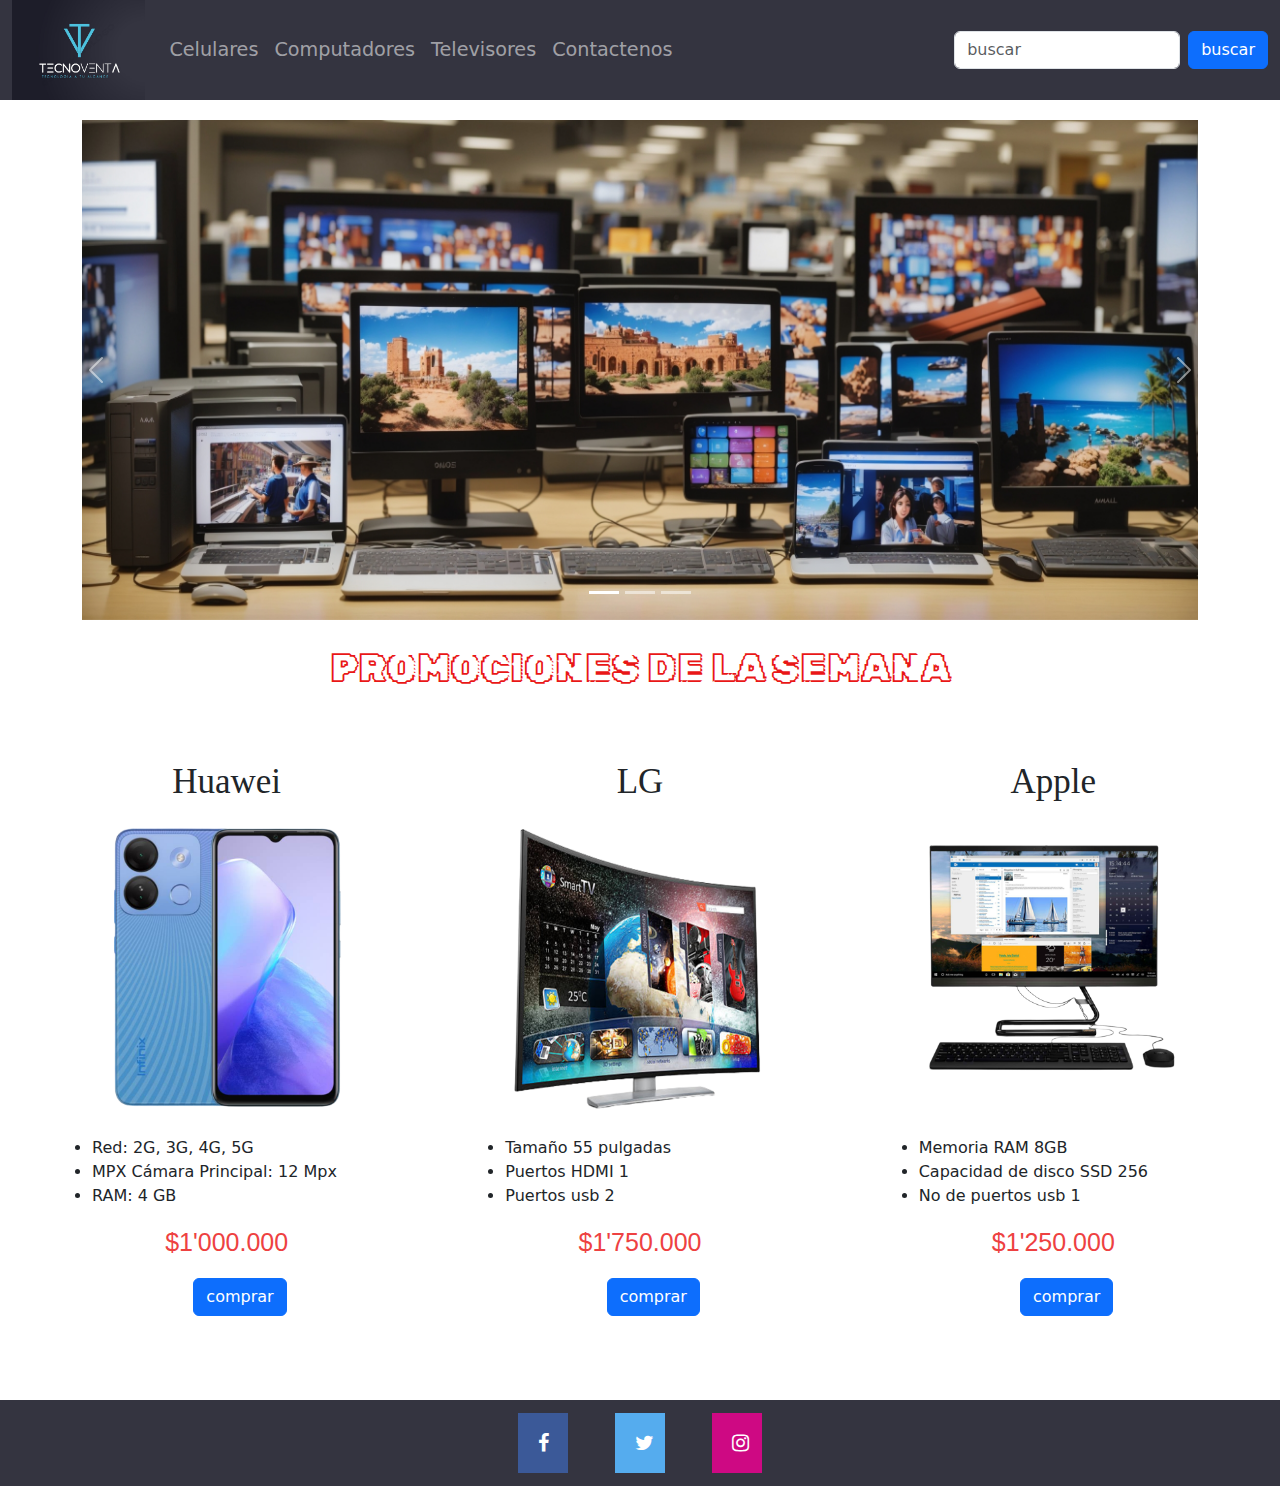
<file: index.html>
<!DOCTYPE html>
<html lang="en">

<head>
    <meta charset="UTF-8">
    <meta name="viewport" content="width=device-width, initial-scale=1.0">
    <link rel="stylesheet" href="css/style.css">
    <link href="https://cdn.jsdelivr.net/npm/bootstrap@5.3.1/dist/css/bootstrap.min.css" rel="stylesheet">
    <link rel="stylesheet" href="https://cdnjs.cloudflare.com/ajax/libs/font-awesome/4.7.0/css/font-awesome.min.css">
    <script src="https://cdn.jsdelivr.net/npm/bootstrap@5.3.1/dist/js/bootstrap.bundle.min.js"></script>
    <title>Home 🔌</title>
</head>
    
<body>
<!-- ----------------------------------   NAV  ------------------------------------------------------------ -->
    <nav class="navbar navbar-expand-sm navbar-dark">
        <div class="container-fluid">
            <a class="navbar-brand" href="index.html"><img src="img/logo.jpeg" alt=""></a>
            <button class="navbar-toggler" type="button" data-bs-toggle="collapse" data-bs-target="#mynavbar">
                <span class="navbar-toggler-icon"></span>
            </button>
            <div class="collapse navbar-collapse" id="mynavbar">
                <ul class="navbar-nav me-auto">
                    <li class="nav-item">
                        <a class="nav-link" href="celulares.html">Celulares</a>
                    </li>
                    <li class="nav-item">
                        <a class="nav-link" href="computadores.html">Computadores</a>
                    </li>
                    <li class="nav-item">
                        <a class="nav-link" href="televisores.html">Televisores</a>
                    </li>
                    <li class="nav-item">
                        <a class="nav-link" href="contactenos.html">Contactenos</a>
                    </li>
                </ul>
                <form class="d-flex">
                    <input class="form-control me-2" type="text" placeholder="buscar">
                    <button class="btn btn-primary" type="button">buscar</button>
                </form>
            </div>
        </div>
    </nav>
    <!-- ----------------------------------------------------FIN NAV---------------------------------------------------- -->


    <!---------------------------------------------- CAROUSEL ---------------------------------------------------------->
    <div id="demo" class="carousel slide" data-bs-ride="carousel">

        <!-- Indicators/dots -->
        <div class="carousel-indicators">
            <button type="button" data-bs-target="#demo" data-bs-slide-to="0" class="active"></button>
            <button type="button" data-bs-target="#demo" data-bs-slide-to="1"></button>
            <button type="button" data-bs-target="#demo" data-bs-slide-to="2"></button>

        </div>

        <!-- The slideshow/carousel -->
        <div class="carousel-inner container">
            <div class="carousel-item active">
                <img src="img/carousel/colage.jpg" alt="Los Angeles" class=" w-100">
            </div>
            <div class="carousel-item">
                <img src="img/carousel/celular.jpg" alt="Chicago" class="d-block w-100">
            </div>
            <div class="carousel-item">
                <img src="img/carousel/televisor.jpg" class="d-block w-100">
            </div>
        </div>

        <!-- Left and right controls/icons -->
        <button class="carousel-control-prev" type="button" data-bs-target="#demo" data-bs-slide="prev">
            <span class="carousel-control-prev-icon"></span>
        </button>
        <button class="carousel-control-next" type="button" data-bs-target="#demo" data-bs-slide="next">
            <span class="carousel-control-next-icon"></span>
        </button>
    </div>
<!-- -------------------------------- FIN CAROUSEL -------------------------------------------------------->




<!----------------------------------------------------- PROMOCIONES--------------------------------------------------- -->
    <div class="container promociones">
        <H1>PROMOCIONES DE LA SEMANA </H1>
    </div>
        <div class="productos">
            <div class="producto">
                <div class="conteiner-producto">
                    <h3> Huawei</h3>
                    <img src="img/products/celular.png" alt="">
                    <ul>
                        <li>Red: 2G, 3G, 4G, 5G</li>
                        <li>MPX Cámara Principal: 12 Mpx</li>
                        <li>RAM: 4 GB</li>
                    </ul>
                    <p class="valor">$1'000.000</p>
                    <button type="button" class="btn btn-primary">comprar</button>
                </div>
            </div>
            <div class="producto">
                <div class="conteiner-producto">
                    <h3> LG</h3>
                    <img src="img/products/televisor.png" alt="">
                    <ul>
                        <li>Tamaño 55 pulgadas</li>
                        <li>Puertos HDMI 1</li>
                        <li>Puertos usb 2</li>
                    </ul>
                    <p class="valor">$1'750.000</p>
                    <button type="button" class="btn btn-primary">comprar</button>
                </div>
            </div>
            <div class="producto">
                <div class="conteiner-producto">
                    <h3> Apple</h3>
                    <img src="img/products/computador.png" alt="">
                    <ul>
                        <li>Memoria RAM 8GB</li>
                        <li>Capacidad de disco SSD 256</li>
                        <li>No de puertos usb 1</li>  
                    </ul>
                    <p class="valor">$1'250.000</p>
                    <button type="button" class="btn btn-primary">comprar</button>
                </div>
            </div>
        </div>
    </div>

<!----------------------------------------------------- FIN PROMOCIONES--------------------------------------------------- -->



<!---------------------------------------------- FOOTER ----------------------------------------------->
    <footer>
        <div class=" pt-4">
            <!-- Section: Social media -->
            <section class="mb-4">
                <!-- Facebook -->
                <a class="btn btn-link btn-floating btn-lg text-dark m-1" href="https://www.facebook.com/" role="button"
                    data-mdb-ripple-color="dark" target="_blank"><i class="fa fa-facebook"></i></a>

                <!-- Twitter -->
                <a class="btn btn-link btn-floating btn-lg text-dark m-1" href="https://twitter.com/" role="button"
                    data-mdb-ripple-color="dark"  target="_blank"><i class="fa fa-twitter"></i></a>

                <!-- Instagram -->
                <a class="btn btn-link btn-floating btn-lg text-dark m-1" href="https://www.instagram.com/?hl=es" role="button"
                    data-mdb-ripple-color="dark"  target="_blank"><i class="fa fa-instagram"></i></a>

            <!-- Section: Social media -->
        </div>
        <!-- Grid container -->

    </footer>

</html>
</file>
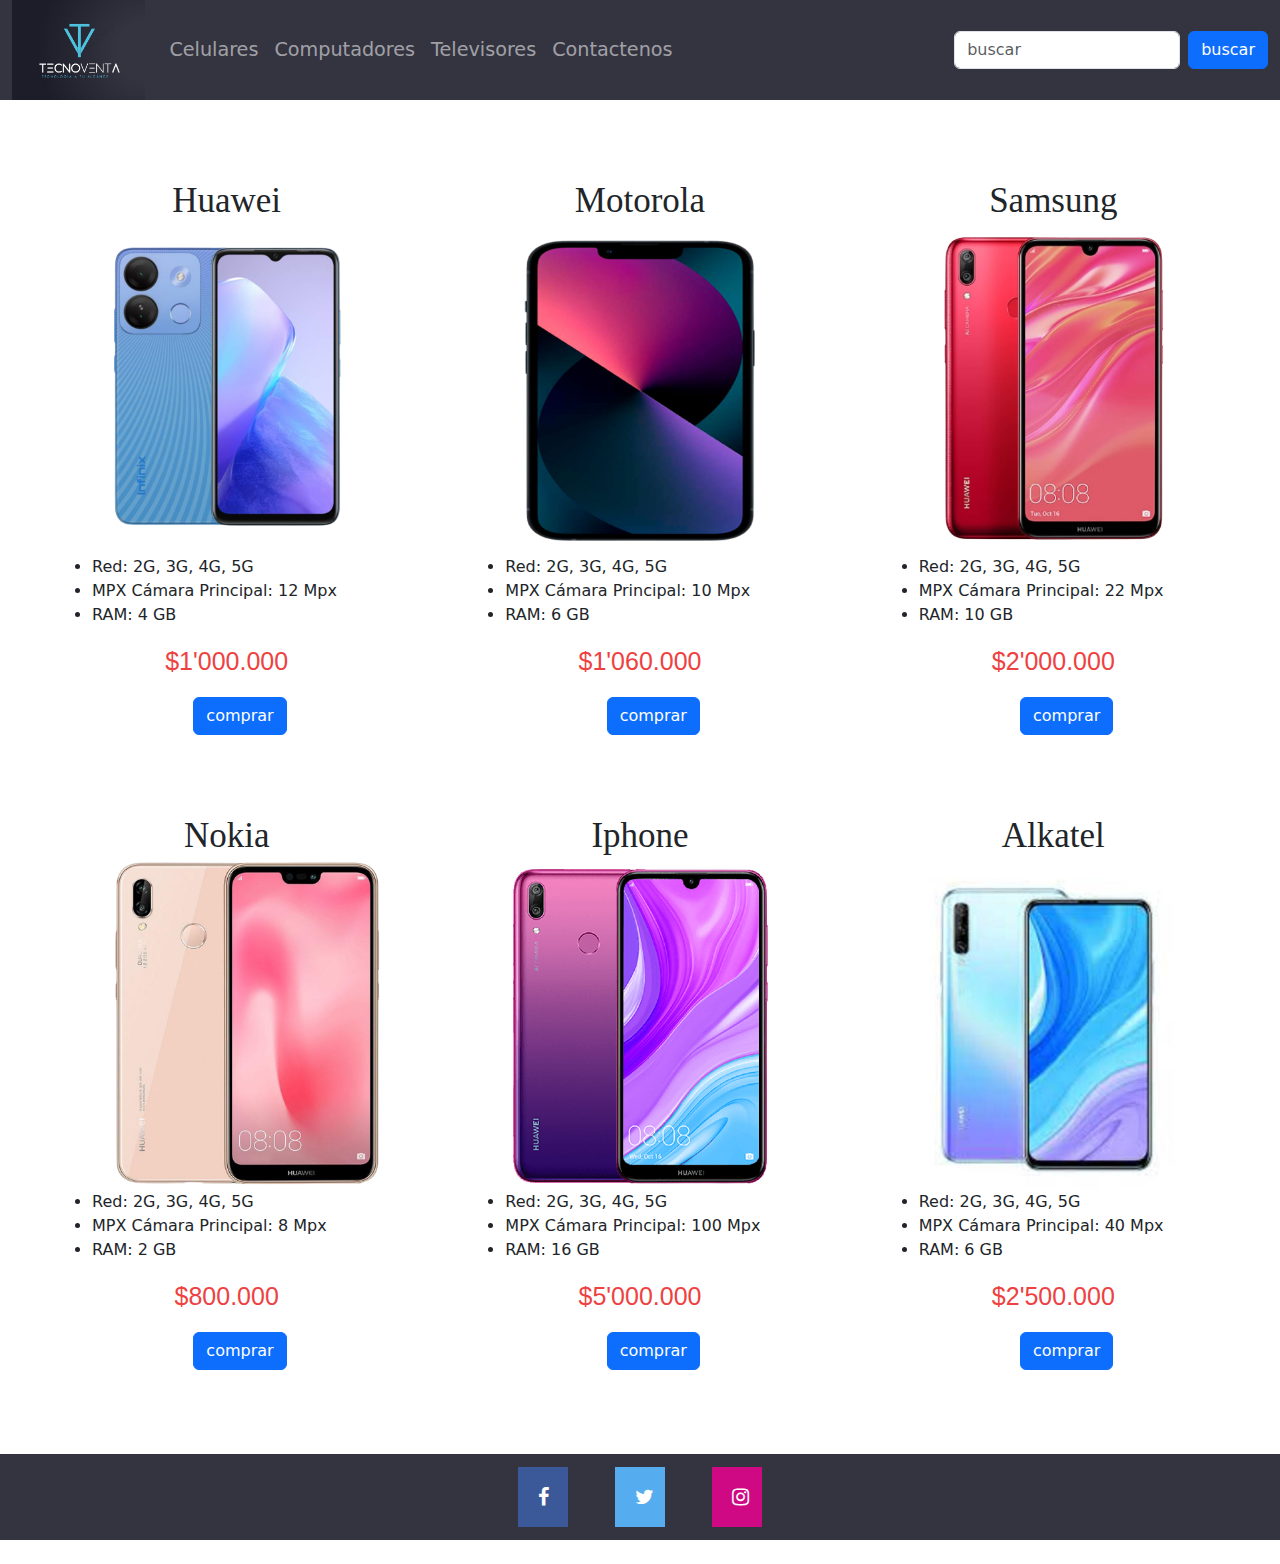
<file: celulares.html>
<!DOCTYPE html>
<html lang="en">

<head>
    <meta charset="UTF-8">
    <meta name="viewport" content="width=device-width, initial-scale=1.0">
    <link rel="stylesheet" href="css/style.css">
    <link href="https://cdn.jsdelivr.net/npm/bootstrap@5.3.1/dist/css/bootstrap.min.css" rel="stylesheet">
    <link rel="stylesheet" href="https://cdnjs.cloudflare.com/ajax/libs/font-awesome/4.7.0/css/font-awesome.min.css">
    <script src="https://cdn.jsdelivr.net/npm/bootstrap@5.3.1/dist/js/bootstrap.bundle.min.js"></script>
    <title>Celulares 📱</title>
</head>

<body>

    <!-- ----------------------------    NAV   ------------------------------------------- -->

    <nav class="navbar navbar-expand-sm navbar-dark">
        <div class="container-fluid">
            <a class="navbar-brand" href="index.html"><img src="img/logo.jpeg" alt=""></a>
            <button class="navbar-toggler" type="button" data-bs-toggle="collapse" data-bs-target="#mynavbar">
                <span class="navbar-toggler-icon"></span>
            </button>
            <div class="collapse navbar-collapse" id="mynavbar">
                <ul class="navbar-nav me-auto">
                    <li class="nav-item">
                        <a class="nav-link" href="celulares.html">Celulares</a>
                    </li>
                    <li class="nav-item">
                        <a class="nav-link" href="computadores.html">Computadores</a>
                    </li>
                    <li class="nav-item">
                        <a class="nav-link" href="televisores.html">Televisores</a>
                    </li>
                    <li class="nav-item">
                        <a class="nav-link" href="contactenos.html">Contactenos</a>
                    </li>
                </ul>
                <form class="d-flex">
                    <input class="form-control me-2" type="text" placeholder="buscar">
                    <button class="btn btn-primary" type="button">buscar</button>
                </form>
            </div>
        </div>
    </nav>


    <!-- --------------------------------- FIN NAV  --------------------------------------------------- -->


    <!-----------------------------------INICIO PRODUCTO------------------------------------------------ -->

    <div class="productos">
        <div class="producto">
            <div class="conteiner-producto">
                <h3> Huawei</h3>
                <img src="img/products/celular.png" alt="">
                <ul>
                    <li>Red: 2G, 3G, 4G, 5G</li>
                    <li>MPX Cámara Principal: 12 Mpx</li>
                    <li>RAM: 4 GB</li>
                </ul>
                <p class="valor">$1'000.000</p>
                <button type="button" class="btn btn-primary">comprar</button>
            </div>
        </div>
        <div class="producto">
            <div class="conteiner-producto">
                <h3> Motorola</h3>
                <img src="img/products/celular2.png" alt="">
                <ul>
                    <li>Red: 2G, 3G, 4G, 5G</li>
                    <li>MPX Cámara Principal: 10 Mpx</li>
                    <li>RAM: 6 GB</li>
                </ul>
                <p class="valor">$1'060.000</p>
                <button type="button" class="btn btn-primary">comprar</button>
            </div>
        </div>
        <div class="producto">
            <div class="conteiner-producto">
                <h3> Samsung</h3>
                <img src="img/products/celular3.png" alt="">
                <ul>
                    <li>Red: 2G, 3G, 4G, 5G</li>
                    <li>MPX Cámara Principal: 22 Mpx</li>
                    <li>RAM: 10 GB</li>
                </ul>
                <p class="valor">$2'000.000</p>
                <button type="button" class="btn btn-primary">comprar</button>
            </div>
        </div>
        <div class="producto">
            <div class="conteiner-producto">
                <h3> Nokia</h3>
                <img src="img/products/celular4.png" alt="">
                <ul>
                    <li>Red: 2G, 3G, 4G, 5G</li>
                    <li>MPX Cámara Principal: 8 Mpx</li>
                    <li>RAM: 2 GB</li>
                </ul>
                <p class="valor">$800.000</p>
                <button type="button" class="btn btn-primary">comprar</button>
            </div>
        </div>
        <div class="producto">
            <div class="conteiner-producto">
                <h3> Iphone</h3>
                <img src="img/products/celular5.png" alt="">
                <ul>
                    <li>Red: 2G, 3G, 4G, 5G</li>
                    <li>MPX Cámara Principal: 100 Mpx</li>
                    <li>RAM: 16 GB</li>
                </ul>
                <p class="valor">$5'000.000</p>
                <button type="button" class="btn btn-primary">comprar</button>
            </div>
        </div>
        <div class="producto">
            <div class="conteiner-producto">
                <h3> Alkatel</h3>
                <img src="img/products/celular6.png" alt="">
                <ul>
                    <li>Red: 2G, 3G, 4G, 5G</li>
                    <li>MPX Cámara Principal: 40 Mpx</li>
                    <li>RAM: 6 GB</li>
                </ul>
                <p class="valor">$2'500.000</p>
                <button type="button" class="btn btn-primary">comprar</button>
            </div>
        </div>
    </div>
    <!---------------------------------  FIN PRODUCTO -------------------------------------------------->


    <!---------------------------------------------  FOOTER -------------------------------------------------- -->
    
    <footer>
        <div class=" pt-4">
            <!-- Section: Social media -->
            <section class="mb-4">
                <!-- Facebook -->
                <a class="btn btn-link btn-floating btn-lg text-dark m-1" href="https://www.facebook.com/" role="button"
                    data-mdb-ripple-color="dark"  target="_blank"><i class="fa fa-facebook"></i></a>

                <!-- Twitter -->
                <a class="btn btn-link btn-floating btn-lg text-dark m-1" href="https://twitter.com/" role="button"
                    data-mdb-ripple-color="dark"  target="_blank"><i class="fa fa-twitter"></i></a>

                <!-- Instagram -->
                <a class="btn btn-link btn-floating btn-lg text-dark m-1" href="https://www.instagram.com/?hl=es" role="button"
                    data-mdb-ripple-color="dark"  target="_blank" ><i class="fa fa-instagram"></i></a>

            <!-- Section: Social media -->
        </div>
        <!-- Grid container -->
    </footer>

    <!--------------------------------------------- FIN FOOTER-------------------------------------- -->

</html>
</file>
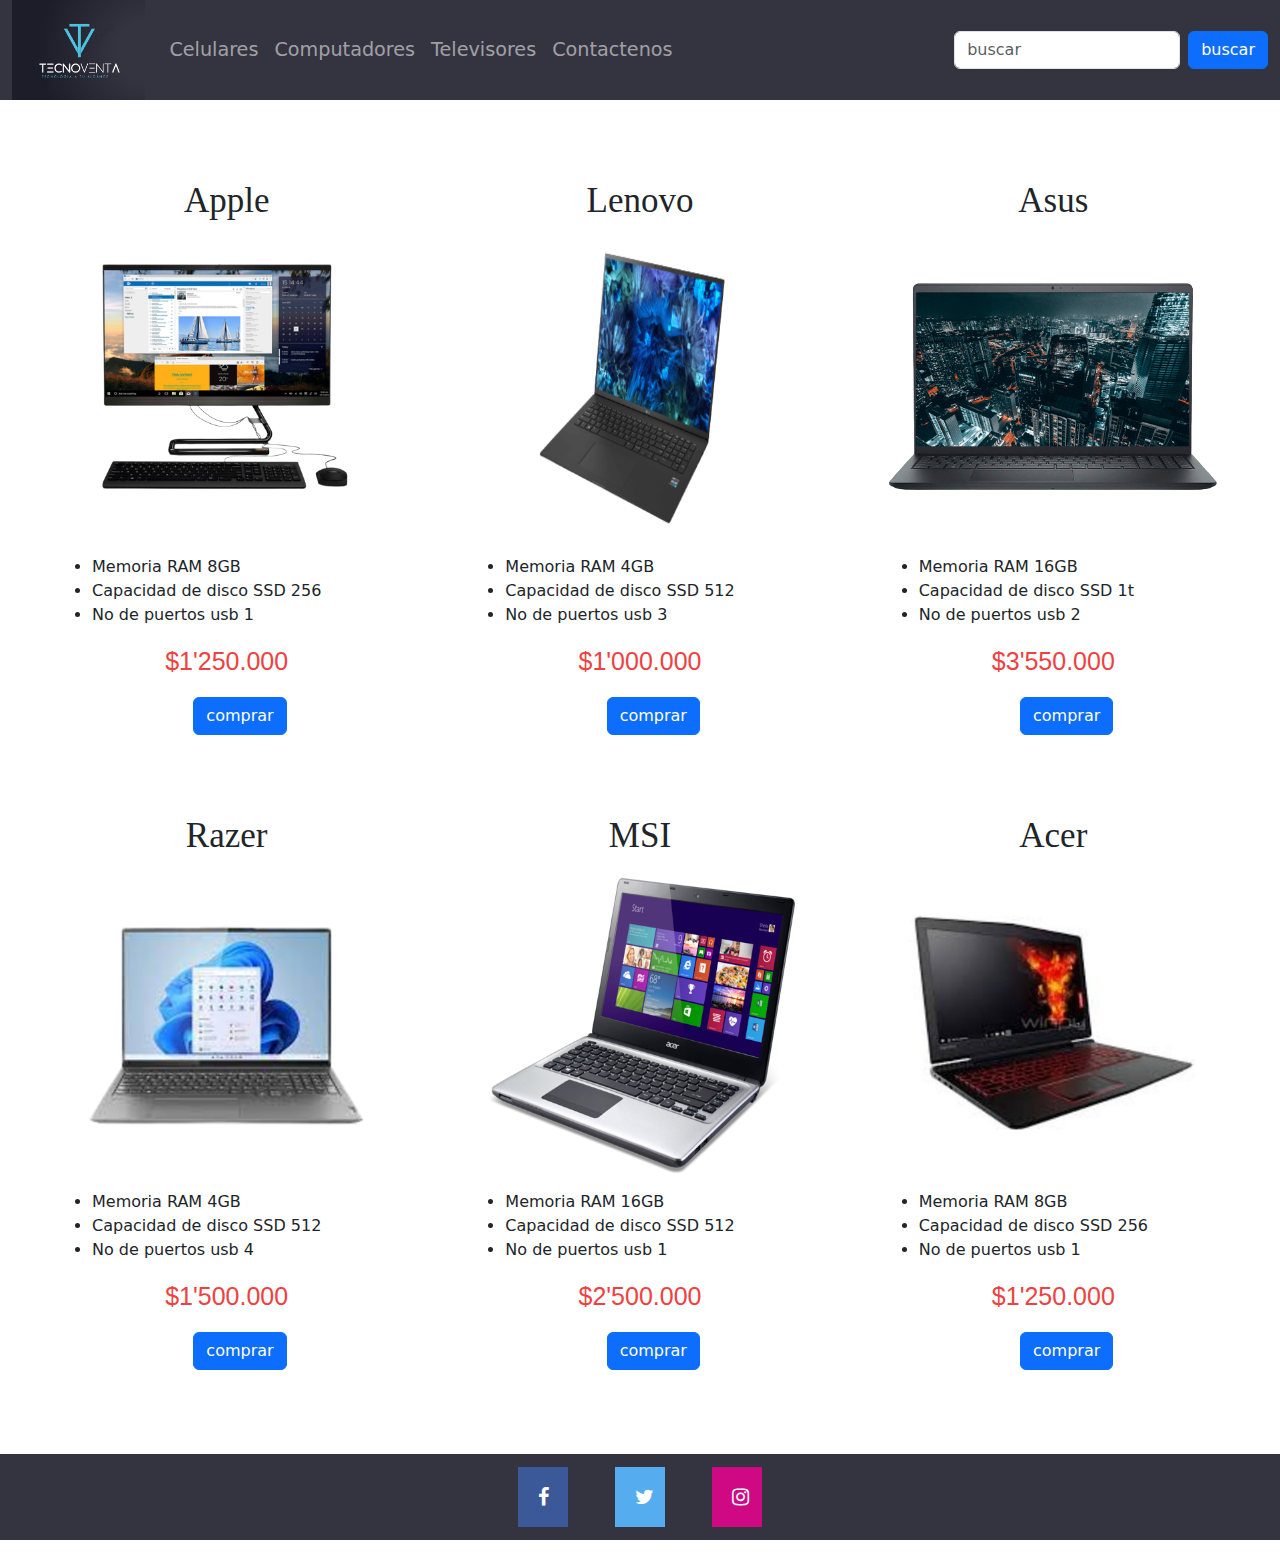
<file: computadores.html>
<!DOCTYPE html>
<html lang="en">

<head>
    <meta charset="UTF-8">
    <meta name="viewport" content="width=device-width, initial-scale=1.0">
    <link rel="stylesheet" href="css/style.css">
    <link href="https://cdn.jsdelivr.net/npm/bootstrap@5.3.1/dist/css/bootstrap.min.css" rel="stylesheet">
    <link rel="stylesheet" href="https://cdnjs.cloudflare.com/ajax/libs/font-awesome/4.7.0/css/font-awesome.min.css">
    <script src="https://cdn.jsdelivr.net/npm/bootstrap@5.3.1/dist/js/bootstrap.bundle.min.js"></script>
    <title>Computadores 💻</title>
</head>

<body>

    <!-- ----------------------------    NAV   ------------------------------------------- -->

    <nav class="navbar navbar-expand-sm navbar-dark">
        <div class="container-fluid">
            <a class="navbar-brand" href="index.html"><img src="img/logo.jpeg" alt=""></a>
            <button class="navbar-toggler" type="button" data-bs-toggle="collapse" data-bs-target="#mynavbar">
                <span class="navbar-toggler-icon"></span>
            </button>
            <div class="collapse navbar-collapse" id="mynavbar">
                <ul class="navbar-nav me-auto">
                    <li class="nav-item">
                        <a class="nav-link" href="celulares.html">Celulares</a>
                    </li>
                    <li class="nav-item">
                        <a class="nav-link" href="computadores.html">Computadores</a>
                    </li>
                    <li class="nav-item">
                        <a class="nav-link" href="televisores.html">Televisores</a>
                    </li>
                    <li class="nav-item">
                        <a class="nav-link" href="contactenos.html">Contactenos</a>
                    </li>
                </ul>
                <form class="d-flex">
                    <input class="form-control me-2" type="text" placeholder="buscar">
                    <button class="btn btn-primary" type="button">buscar</button>
                </form>
            </div>
        </div>
    </nav>


    <!-- --------------------------------- FIN NAV  --------------------------------------------------- -->


    <!-----------------------------------INICIO PRODUCTO------------------------------------------------ -->
    <div class="productos">
        <div class="producto">
            <div class="conteiner-producto">
                <h3> Apple</h3>
                <img src="img/products/computador.png" alt="">
                <ul>
                    <li>Memoria RAM 8GB</li>
                    <li>Capacidad de disco SSD 256</li>
                    <li>No de puertos usb 1</li>  
                </ul>
                <p class="valor">$1'250.000</p>
                <button type="button" class="btn btn-primary">comprar</button>
            </div>
        </div>
        <div class="producto">
            <div class="conteiner-producto">
                <h3> Lenovo</h3>
                <img src="img/products/computador2.png" alt="">
                <ul>
                    <li>Memoria RAM 4GB</li>
                    <li>Capacidad de disco SSD 512</li>
                    <li>No de puertos usb 3</li>  
                </ul>
                <p class="valor">$1'000.000</p>
                <button type="button" class="btn btn-primary">comprar</button>
            </div>
        </div>
        <div class="producto">
            <div class="conteiner-producto">
                <h3> Asus</h3>
                <img src="img/products/computador3.png" alt="">
                <ul>
                    <li>Memoria RAM 16GB</li>
                    <li>Capacidad de disco SSD 1t</li>
                    <li>No de puertos usb 2</li>  
                </ul>
                <p class="valor">$3'550.000</p>
                <button type="button" class="btn btn-primary">comprar</button>
            </div>
        </div>
        <div class="producto">
            <div class="conteiner-producto">
                <h3> Razer</h3>
                <img src="img/products/computador4.png" alt="">
                <ul>
                    <li>Memoria RAM 4GB</li>
                    <li>Capacidad de disco SSD 512</li>
                    <li>No de puertos usb 4</li>  
                </ul>
                <p class="valor">$1'500.000</p>
                <button type="button" class="btn btn-primary">comprar</button>
            </div>
        </div>
        <div class="producto">
            <div class="conteiner-producto">
                <h3> MSI</h3>
                <img src="img/products/computador5.png" alt="">
                <ul>
                    <li>Memoria RAM 16GB</li>
                    <li>Capacidad de disco SSD 512</li>
                    <li>No de puertos usb 1</li>  
                </ul>
                <p class="valor">$2'500.000</p>
                <button type="button" class="btn btn-primary">comprar</button>
            </div>
        </div>
        <div class="producto">
            <div class="conteiner-producto">
                <h3> Acer</h3>
                <img src="img/products/computador6.png" alt="">
                <ul>
                    <li>Memoria RAM 8GB</li>
                    <li>Capacidad de disco SSD 256</li>
                    <li>No de puertos usb 1</li>  
                </ul>
                <p class="valor">$1'250.000</p>
                <button type="button" class="btn btn-primary">comprar</button>
            </div>
        </div>

    </div>
    <!---------------------------------  FIN PRODUCTO -------------------------------------------------->



    <!---------------------------------------------  FOOTER -------------------------------------------------- -->
    <footer>
        <div class=" pt-4">
            <!-- Section: Social media -->
            <section class="mb-4">
                <!-- Facebook -->
                <a class="btn btn-link btn-floating btn-lg text-dark m-1" href="https://www.facebook.com/" role="button"
                    data-mdb-ripple-color="dark"  target="_blank"><i class="fa fa-facebook"></i></a>

                <!-- Twitter -->
                <a class="btn btn-link btn-floating btn-lg text-dark m-1" href="https://twitter.com/" role="button"
                    data-mdb-ripple-color="dark" target="_blank"><i class="fa fa-twitter"></i></a>

                <!-- Instagram -->
                <a class="btn btn-link btn-floating btn-lg text-dark m-1" href="https://www.instagram.com/?hl=es" role="button"
                    data-mdb-ripple-color="dark" target="_blank"><i class="fa fa-instagram"></i></a>

            <!-- Section: Social media -->
        </div>
        <!-- Grid container -->
    </footer>
    
    <!--------------------------------------------- FIN FOOTER-------------------------------------- -->

</html>
</file>
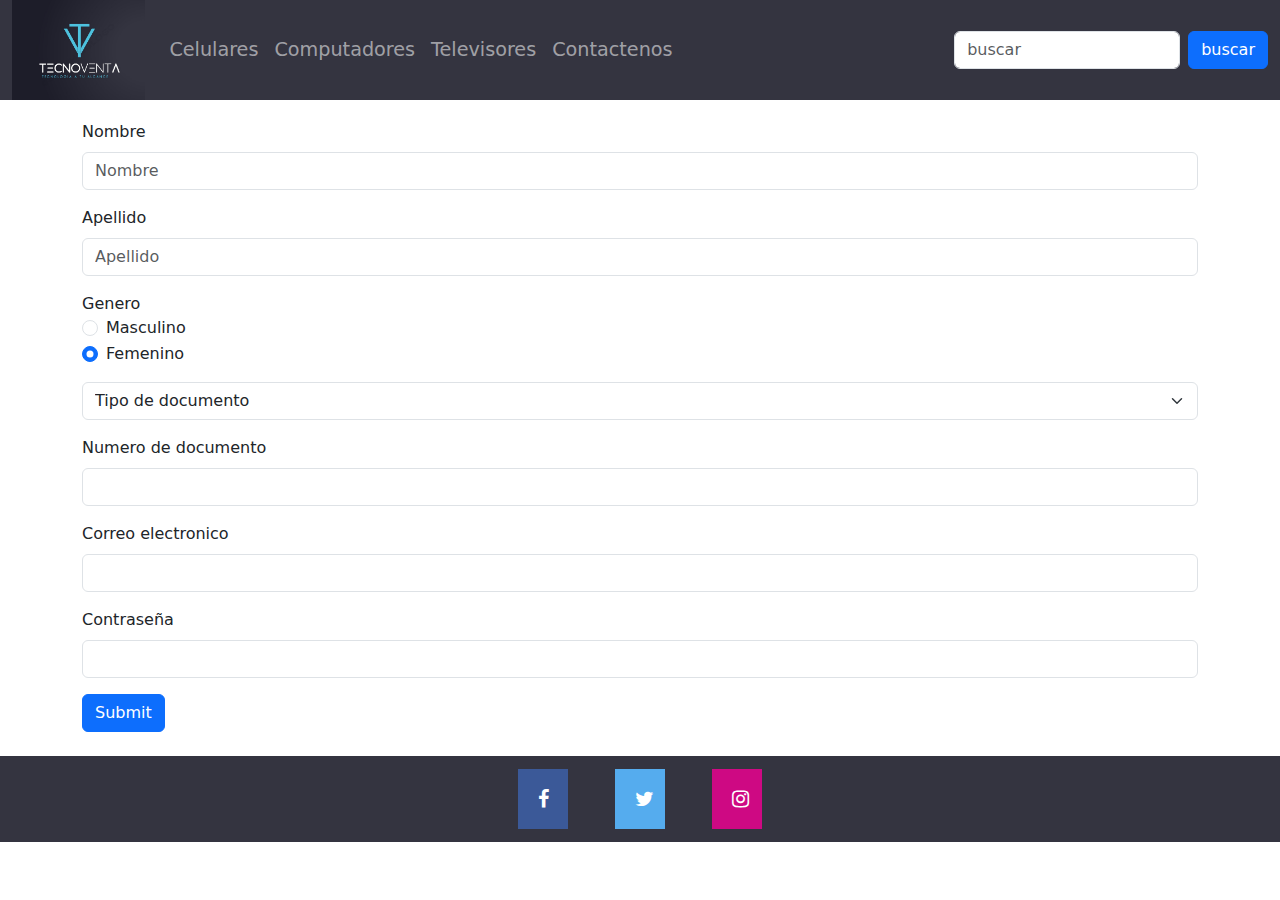
<file: contactenos.html>
<!DOCTYPE html>
<html lang="en">

<head>
    <meta charset="UTF-8">
    <meta name="viewport" content="width=device-width, initial-scale=1.0">
    <link rel="stylesheet" href="css/style.css">
    <link href="https://cdn.jsdelivr.net/npm/bootstrap@5.3.1/dist/css/bootstrap.min.css" rel="stylesheet">
    <link rel="stylesheet" href="https://cdnjs.cloudflare.com/ajax/libs/font-awesome/4.7.0/css/font-awesome.min.css">
    <script src="https://cdn.jsdelivr.net/npm/bootstrap@5.3.1/dist/js/bootstrap.bundle.min.js"></script>
    <title>Contactenos 📖</title>
</head>

<body>

    <!-- ------------------------------------ INICIO NAV----------------------------------------------------------- -->
    <nav class="navbar navbar-expand-sm navbar-dark">
        <div class="container-fluid">
            <a class="navbar-brand" href="index.html"><img src="img/logo.jpeg" alt=""></a>
            <button class="navbar-toggler" type="button" data-bs-toggle="collapse" data-bs-target="#mynavbar">
                <span class="navbar-toggler-icon"></span>
            </button>
            <div class="collapse navbar-collapse" id="mynavbar">
                <ul class="navbar-nav me-auto">
                    <li class="nav-item">
                        <a class="nav-link" href="celulares.html">Celulares</a>
                    </li>
                    <li class="nav-item">
                        <a class="nav-link" href="computadores.html">Computadores</a>
                    </li>
                    <li class="nav-item">
                        <a class="nav-link" href="televisores.html">Televisores</a>
                    </li>
                    <li class="nav-item">
                        <a class="nav-link" href="contactenos.html">Contactenos</a>
                    </li>
                </ul>
                <form class="d-flex">
                    <input class="form-control me-2" type="text" placeholder="buscar">
                    <button class="btn btn-primary" type="button">buscar</button>
                </form>
            </div>
        </div>
    </nav>
    
    <!-- ------------------------------------ FIN NAV----------------------------------------------------------- -->


    <!------------------------------------------ INICIO FORMULARIO-----------------------------------------------  -->
    
    <form class="container">
        <div class="mb-3">
          <label for="nombre" class="form-label"> Nombre</label>
          <input type="text" class="form-control" id="exampleInputEmail1" aria-describedby="emailHelp" placeholder="Nombre">
        </div>
        <div class="mb-3">
          <label for="apellido" class="form-label">Apellido</label>
          <input type="text" class="form-control" id="exampleInputEmail1" aria-describedby="emailHelp" placeholder="Apellido">
        </div>
        <div class="mb-3">
            <label for="genero">Genero</label>
            <div class="form-check">
                <input class="form-check-input" type="radio" name="genero" id="flexRadioDefault1">
                <label class="form-check-label" for="flexRadioDefault1">
                  Masculino
                </label>
              </div>
              <div class="form-check">
                <input class="form-check-input" type="radio" name="genero" id="flexRadioDefault2" checked>
                <label class="form-check-label" for="flexRadioDefault2">
                  Femenino
                </label>
              </div>
        </div>
        <div class="mb-3">
            <select class="form-select" aria-label="Default select example">
                <option selected>Tipo de documento</option>
                <option value="1">Cedula de ciudadania</option>
                <option value="2">Tarjeta de identidad</option>
                <option value="3">Cedula de extranjeria</option>
              </select>
        </div>
        <div class="mb-3">
          <label for="exampleInputEmail1" class="form-label">Numero de documento</label>
          <input type="number" class="form-control" id="exampleInputEmail1" aria-describedby="emailHelp">
        </div>
        <div class="mb-3">
          <label for="exampleInputEmail1" class="form-label">Correo electronico</label>
          <input type="email" class="form-control" id="exampleInputEmail1" aria-describedby="emailHelp">
        </div>
        <div class="mb-3">
          <label for="exampleInputPassword1" class="form-label">Contraseña</label>
          <input type="password" class="form-control" id="exampleInputPassword1">
        </div>
        <button type="submit" class="btn btn-primary">Submit</button>
      </form>
    
    
    
    
    
    
    <!------------------------------------------ INICIO FORMULARIO-----------------------------------------------  -->














    <!-- ----------------------------------------- INICIO FOOTER-------------------------------------------------- -->
    
    
    <div class=" pt-4">
        <!-- Section: Social media -->
        <section class="mb-4">
            <!-- Facebook -->
            <a class="btn btn-link btn-floating btn-lg text-dark m-1" href="https://www.facebook.com/" role="button"
            data-mdb-ripple-color="dark"  target="_blank"><i class="fa fa-facebook"></i></a>

            <!-- Twitter -->
            <a class="btn btn-link btn-floating btn-lg text-dark m-1" href="https://twitter.com/" role="button"
            data-mdb-ripple-color="dark"  target="_blank"><i class="fa fa-twitter"></i></a>
            
            <!-- Instagram -->
            <a class="btn btn-link btn-floating btn-lg text-dark m-1" href="https://www.instagram.com/?hl=es" role="button"
                    data-mdb-ripple-color="dark"  target="_blank" ><i class="fa fa-instagram"></i></a>
                    
                    <!-- Section: Social media -->
                </div>
                <!-- Grid container -->
                
            </footer>
            
            <!-- ----------------------------------------- INICIO FOOTER-------------------------------------------------- -->
</html>
</file>
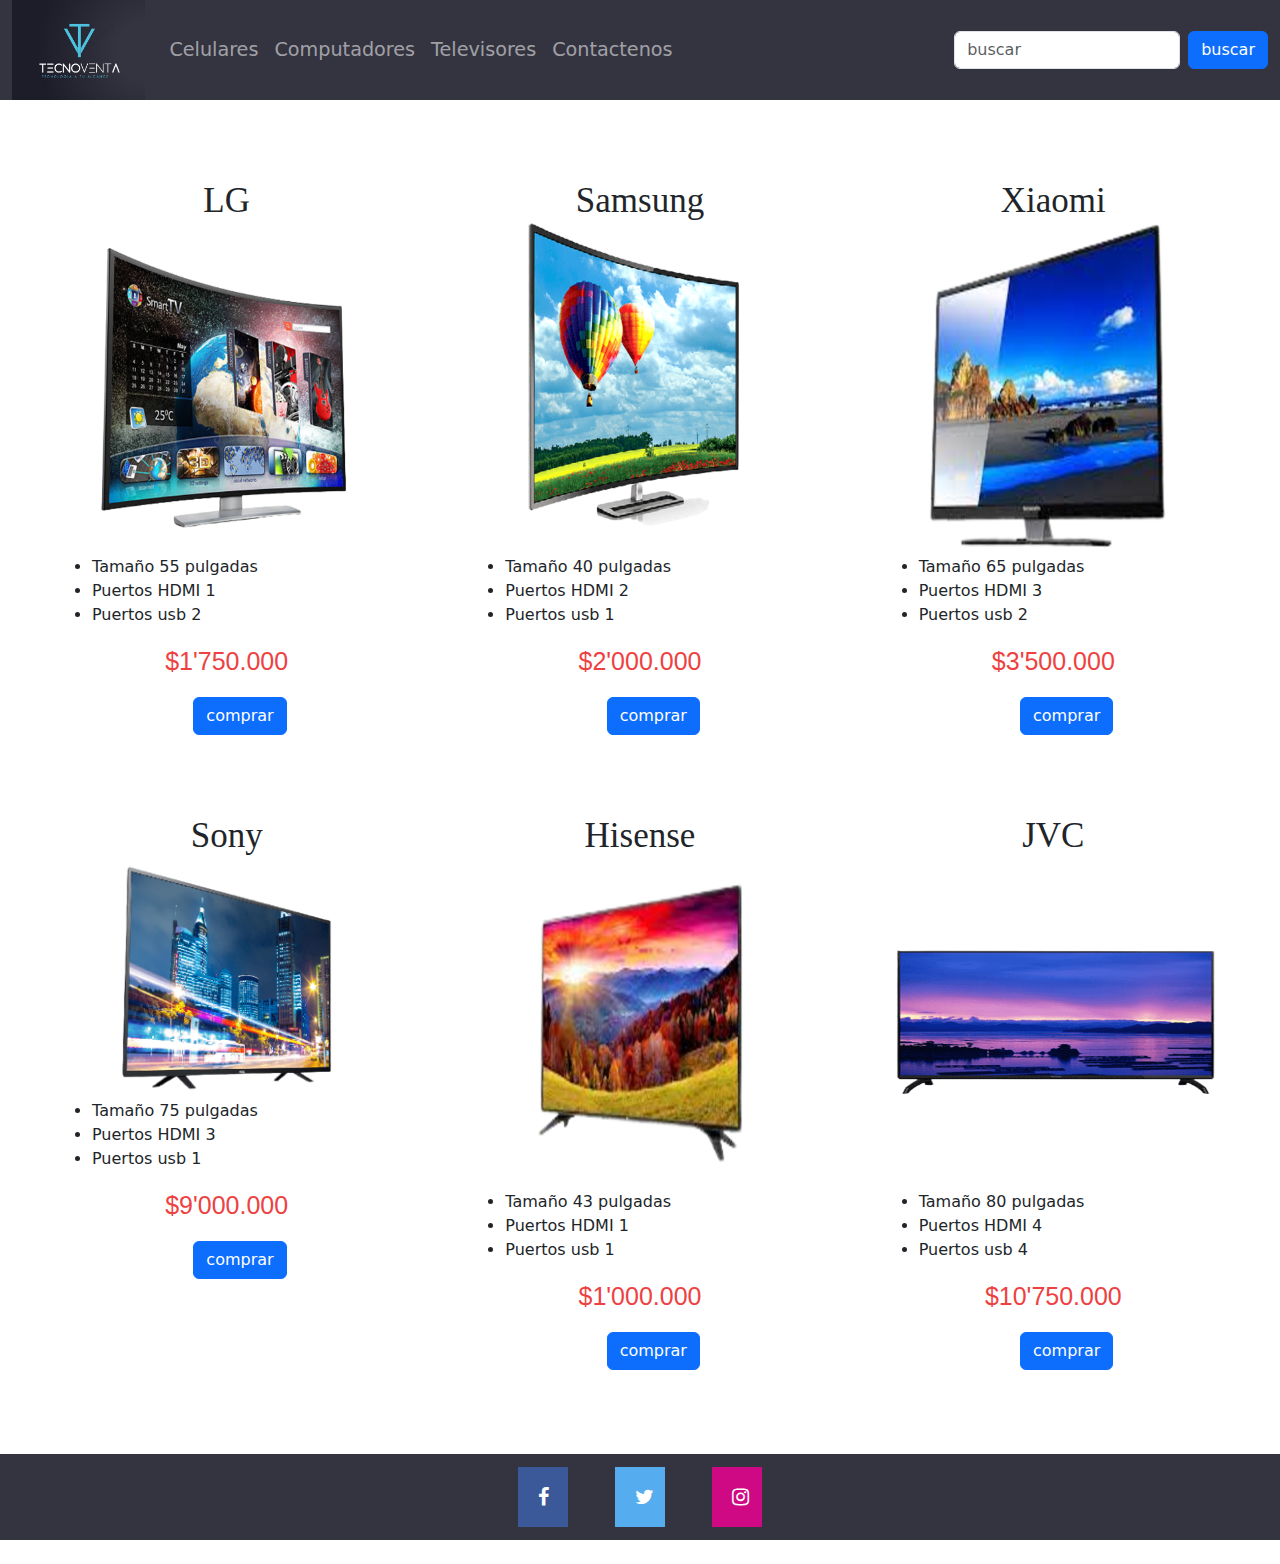
<file: televisores.html>
<!DOCTYPE html>
<html lang="en">

<head>
    <meta charset="UTF-8">
    <meta name="viewport" content="width=device-width, initial-scale=1.0">
    <link rel="stylesheet" href="css/style.css">
    <link href="https://cdn.jsdelivr.net/npm/bootstrap@5.3.1/dist/css/bootstrap.min.css" rel="stylesheet">
    <link rel="stylesheet" href="https://cdnjs.cloudflare.com/ajax/libs/font-awesome/4.7.0/css/font-awesome.min.css">
    <script src="https://cdn.jsdelivr.net/npm/bootstrap@5.3.1/dist/js/bootstrap.bundle.min.js"></script>
    <title>Televisores 📺</title>
</head>

<body>

    <!-- ----------------------------    NAV   ------------------------------------------- -->

    <nav class="navbar navbar-expand-sm navbar-dark">
        <div class="container-fluid">
            <a class="navbar-brand" href="index.html"><img src="img/logo.jpeg" alt=""></a>
            <button class="navbar-toggler" type="button" data-bs-toggle="collapse" data-bs-target="#mynavbar">
                <span class="navbar-toggler-icon"></span>
            </button>
            <div class="collapse navbar-collapse" id="mynavbar">
                <ul class="navbar-nav me-auto">
                    <li class="nav-item">
                        <a class="nav-link" href="celulares.html">Celulares</a>
                    </li>
                    <li class="nav-item">
                        <a class="nav-link" href="computadores.html">Computadores</a>
                    </li>
                    <li class="nav-item">
                        <a class="nav-link" href="televisores.html">Televisores</a>
                    </li>
                    <li class="nav-item">
                        <a class="nav-link" href="contactenos.html">Contactenos</a>
                    </li>
                </ul>
                <form class="d-flex">
                    <input class="form-control me-2" type="text" placeholder="buscar">
                    <button class="btn btn-primary" type="button">buscar</button>
                </form>
            </div>
        </div>
    </nav>


    <!-- --------------------------------- FIN NAV  --------------------------------------------------- -->


    <!-----------------------------------INICIO PRODUCTO------------------------------------------------ -->

    <div class="productos">
        <div class="producto">
            <div class="conteiner-producto">
                <h3> LG</h3>
                <img src="img/products/televisor.png" alt="">
                <ul>
                    <li>Tamaño 55 pulgadas</li>
                    <li>Puertos HDMI 1</li>
                    <li>Puertos usb 2</li>
                </ul>
                <p class="valor">$1'750.000</p>
                <button type="button" class="btn btn-primary">comprar</button>
            </div>
        </div>
        <div class="producto">
            <div class="conteiner-producto">
                <h3> Samsung</h3>
                <img src="img/products/televisor2.png" alt="">
                <ul>
                    <li>Tamaño 40 pulgadas</li>
                    <li>Puertos HDMI 2</li>
                    <li>Puertos usb 1</li>
                </ul>
                <p class="valor">$2'000.000</p>
                <button type="button" class="btn btn-primary">comprar</button>
            </div>
        </div>
        <div class="producto">
            <div class="conteiner-producto">
                <h3> Xiaomi</h3>
                <img src="img/products/televisor3.png" alt="">
                <ul>
                    <li>Tamaño 65 pulgadas</li>
                    <li>Puertos HDMI 3</li>
                    <li>Puertos usb 2</li>
                </ul>
                <p class="valor">$3'500.000</p>
                <button type="button" class="btn btn-primary">comprar</button>
            </div>
        </div>
        <div class="producto">
            <div class="conteiner-producto">
                <h3> Sony</h3>
                <img src="img/products/televisor4.png" alt="">
                <ul>
                    <li>Tamaño 75 pulgadas</li>
                    <li>Puertos HDMI 3</li>
                    <li>Puertos usb 1</li>
                </ul>
                <p class="valor">$9'000.000</p>
                <button type="button" class="btn btn-primary">comprar</button>
            </div>
        </div>
        <div class="producto">
            <div class="conteiner-producto">
                <h3> Hisense</h3>
                <img src="img/products/televisor5.png" alt="">
                <ul>
                    <li>Tamaño 43 pulgadas</li>
                    <li>Puertos HDMI 1</li>
                    <li>Puertos usb 1</li>
                </ul>
                <p class="valor">$1'000.000</p>
                <button type="button" class="btn btn-primary">comprar</button>
            </div>
        </div>
        <div class="producto">
            <div class="conteiner-producto">
                <h3> JVC</h3>
                <img src="img/products/televisor6.png" alt="">
                <ul>
                    <li>Tamaño 80 pulgadas</li>
                    <li>Puertos HDMI 4</li>
                    <li>Puertos usb 4</li>
                </ul>
                <p class="valor">$10'750.000</p>
                <button type="button" class="btn btn-primary">comprar</button>
            </div>
        </div>
    </div>
    <!---------------------------------  FIN PRODUCTO -------------------------------------------------->


<!---------------------------------------------  FOOTER -------------------------------------------------- -->
<footer>

        <div class=" pt-4">
            <!-- Section: Social media -->
            <section class="mb-4">
                <!-- Facebook -->
                <a class="btn btn-link btn-floating btn-lg text-dark m-1" href="https://www.facebook.com/" role="button"
                    data-mdb-ripple-color="dark" target="_blank"><i class="fa fa-facebook"></i></a>

                <!-- Twitter -->
                <a class="btn btn-link btn-floating btn-lg text-dark m-1" href="https://twitter.com/" role="button"
                    data-mdb-ripple-color="dark" target="_blank"><i class="fa fa-twitter"></i></a>

                <!-- Instagram -->
                <a class="btn btn-link btn-floating btn-lg text-dark m-1" href="https://www.instagram.com/?hl=es" role="button"
                    data-mdb-ripple-color="dark" target="_blank"><i class="fa fa-instagram"></i></a>

            <!-- Section: Social media -->
        </div>
        <!-- Grid container -->

    </footer>
    
    <!--------------------------------------------- FIN FOOTER-------------------------------------- -->

</html>
</file>
<file: css/style.css>
@import url('https://fonts.googleapis.com/css2?family=Rubik+Iso&display=swap');


/* ----------------------------   NAV    --------------------------------------------- */

nav {
    background-color: rgb(52,52,64);
    font-size: larger;
    margin-bottom: 20px;
    height: 100px;
}

.navbar{
    padding: 0px;
}

a img {
    width: 100%;
    height: 100px;
}

img {
    height: 500px;
    width: 50%;
}


.promociones{
  margin-top: 25px;
  color: #e91717;
  font-family: 'Rubik Iso', cursive;
  text-align: center;
}


/* ----------------------------------PRODUCTO SECTION */
.productos {
    padding: 20px;
    display: grid;
    grid-template-columns: 1fr 1fr 1fr;

  }
  
  .producto {
    padding: 20px;

  }
  
  .conteiner-producto {
    margin: 20px;
  }
  
  .conteiner-producto img {
    height: auto;
    width: 100%;
  }
  
  .conteiner-producto p {

    font-size: 25px;
    font-family: 'Mochiy Pop P One', sans-serif;
  }
  
  .valor{
    text-align: center;
    color: #ee4141;
    font-size: 100px;
  }
  .conteiner-producto h3 {
    margin: 0;
    font-size: 35px;
    text-align: center;
    font-family: 'IM Fell French Canon SC', serif;
  }

  .conteiner-producto button{
    text-align: justify;
  }

  .conteiner-producto button{
    margin-left: 40% ;
  }






/* -------------------------------    FOOOTER  ------------------------------------------------ */

.fa {
    padding: 20px;
    font-size: 30px;
    width: 50px;
    text-align: center;
    text-decoration: none;
}

/* Add a hover effect if you want */
.fa:hover {
    opacity: 0.7;
}

/* Set a specific color for each brand */

/* Facebook */
.fa-facebook {
    background: #3B5998;
    color: white;
}

/* Twitter */
.fa-twitter {
    background: #55ACEE;
    color: white;
}

.fa-instagram{
    background-color: rgb(206,9,131);
    color: white;
}

section{
    background-color: rgb(52,52,64);
    text-align: center;
}
</file>
